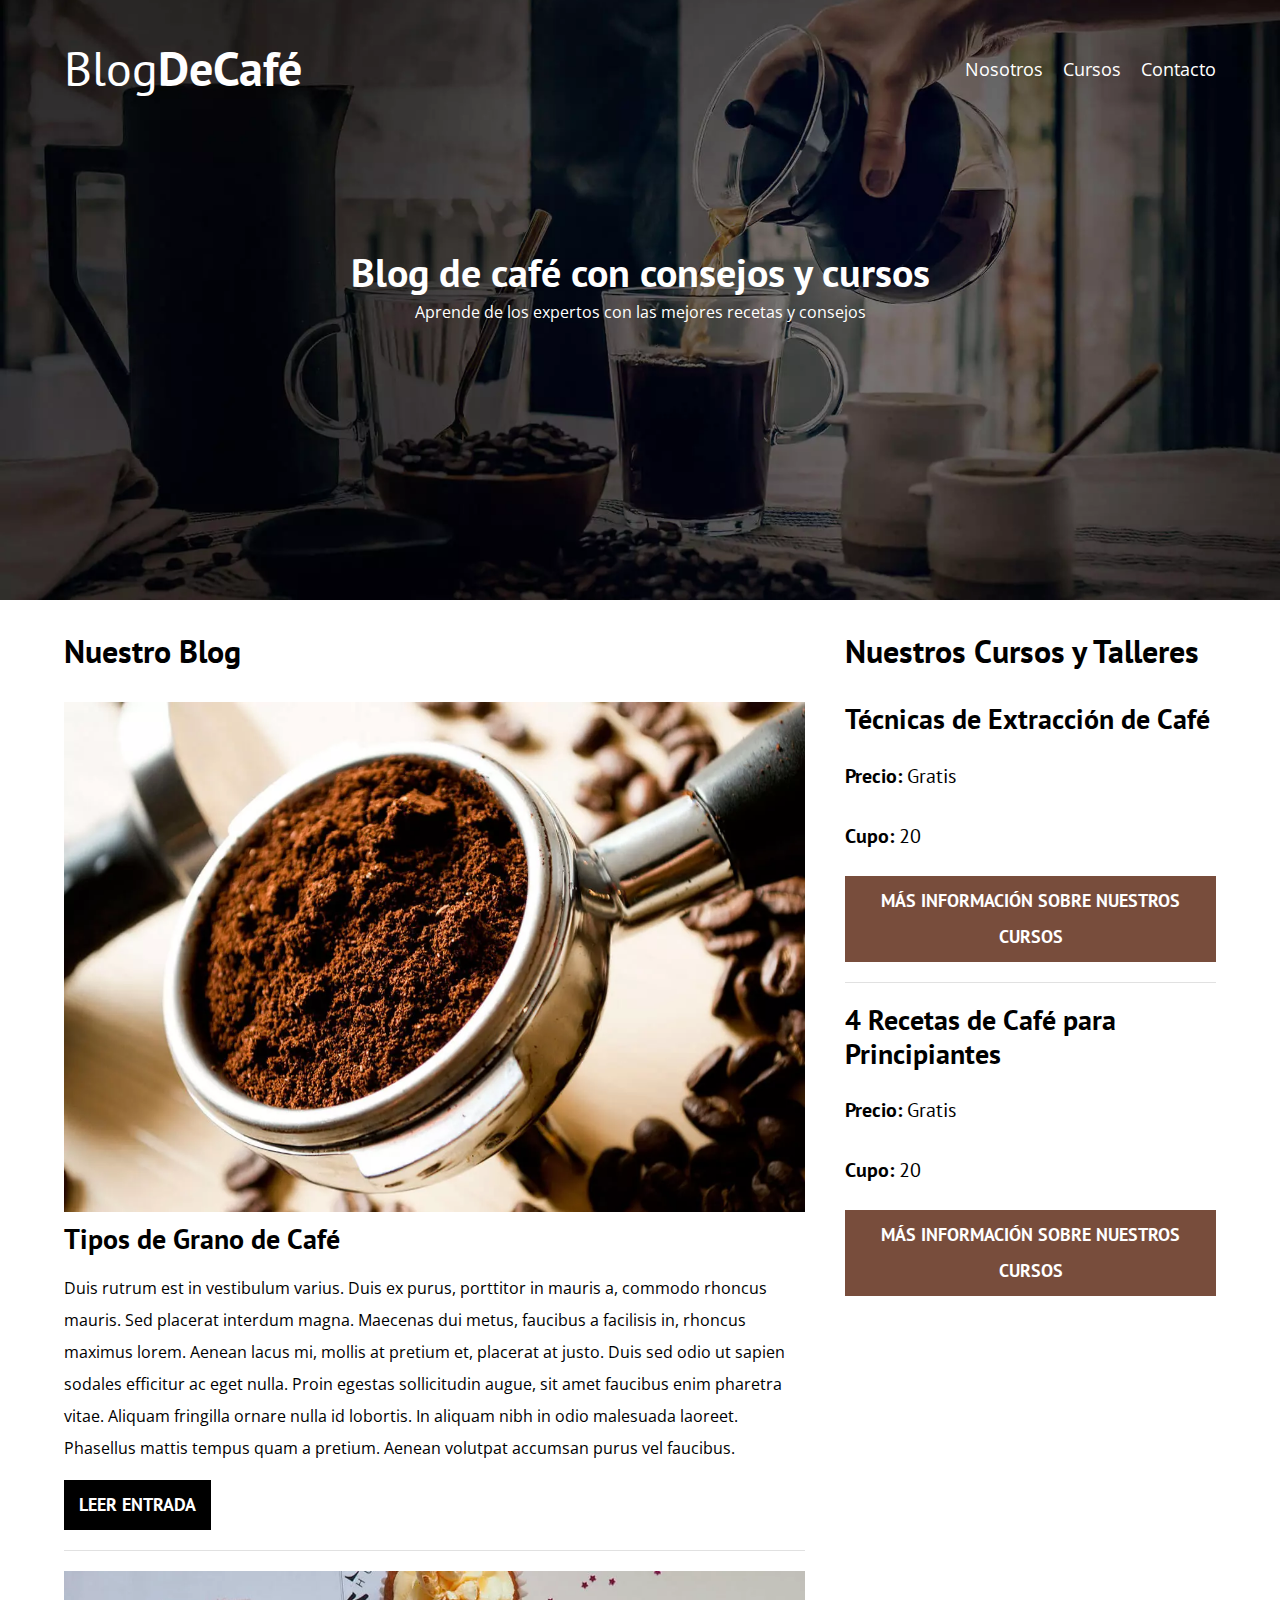
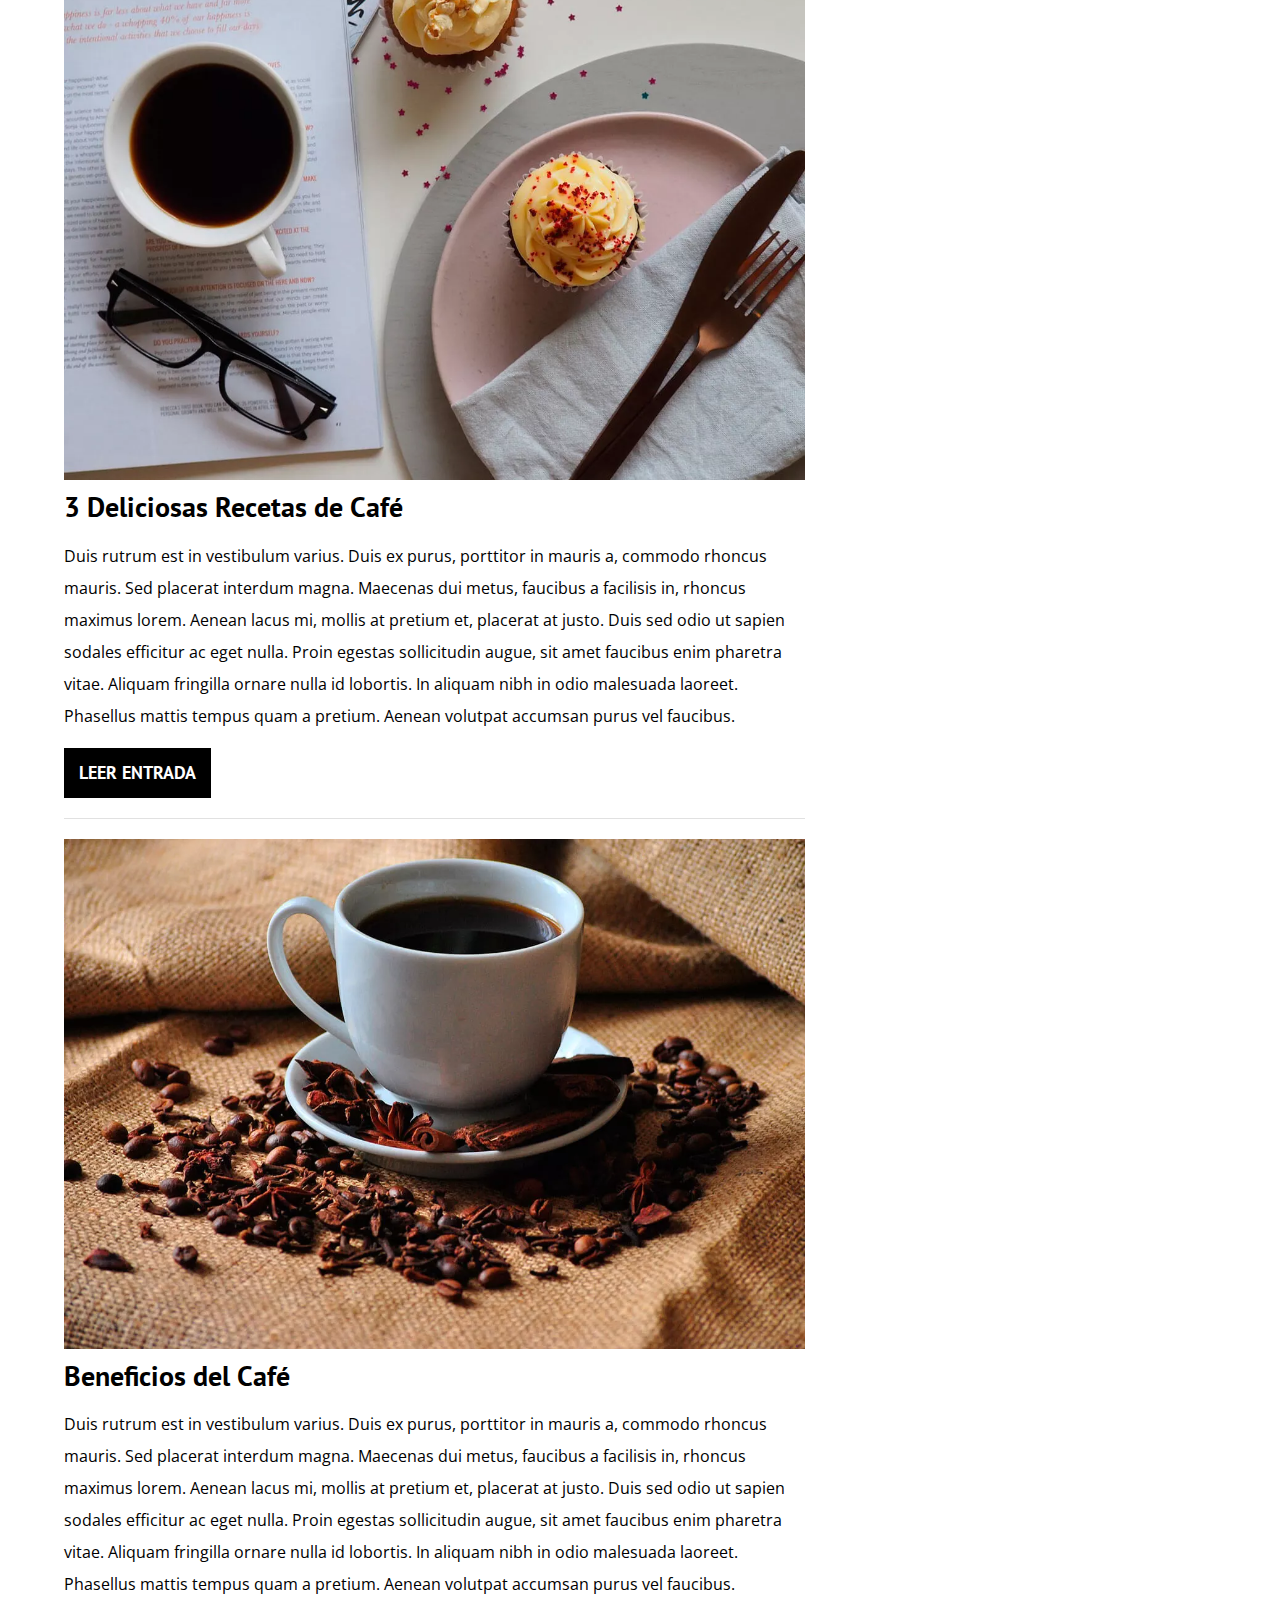
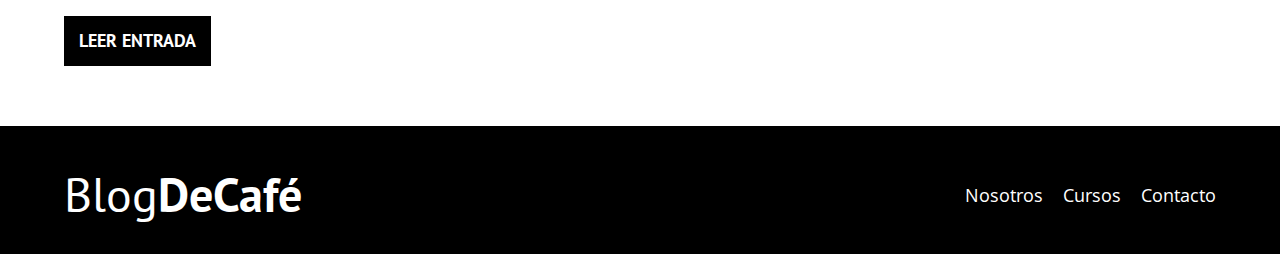
<file: index.html>
<!DOCTYPE html>
<html lang="en">
    <head>
        <meta charset="UTF-8" />
        <meta
            name="viewport"
            content="width=device-width, user-scalable=no, initial-scale=1.0, maximum-scale=1.0, minimum-scale=1.0"
        />
        <meta http-equiv="X-UA-Compatible" content="ie=edge" />
        <meta name="description" content="Página Web de Blog de Café">
        <title>Blog de Café</title>


        <link rel="preconnect" href="https://fonts.googleapis.com" />
        <link rel="preconnect" href="https://fonts.gstatic.com" crossorigin />
        <link
            href="https://fonts.googleapis.com/css2?family=Open+Sans&family=PT+Sans:wght@400;700&display=swap"
            rel="stylesheet"
        />
        <!-- Prefetch (cargar más rápido la siguiente página que visite el usuario) -->
        <link rel="prefetch" href="nosotros.html" as="document" />

        <!-- Preload (deben de cargarse lo más pronto posible) -->
        <link rel="preload" href="css/normalize.css" as="style" />
        <link rel="stylesheet" href="css/normalize.css" />

        <link rel="preload" href="css/styles.css" />
        <link rel="stylesheet" href="css/styles.css" />
    </head>
    <body>
        <header class="header">
            <div class="contenedor">
                <div class="barra">
                    <a class="logo" href="index.html">
                        <h1 class="logo__nombre no-margin text-center">
                            Blog<span class="logo__bold">DeCafé</span>
                        </h1>
                    </a>

                    <div class="navegacion">
                        <a href="nosotros.html" class="navegacion__enlace"
                            >Nosotros</a
                        >
                        <a href="cursos.html" class="navegacion__enlace"
                            >Cursos</a
                        >
                        <a href="contacto.html" class="navegacion__enlace"
                            >Contacto</a
                        >
                    </div>
                </div>
            </div>

            <div class="header__texto">
                <h2 class="no-margin">Blog de café con consejos y cursos</h2>
                <p class="no-margin">
                    Aprende de los expertos con las mejores recetas y consejos
                </p>
            </div>
        </header>

        <div class="contenedor contenido-principal">
            <main class="blog">
                <h3>Nuestro Blog</h3>
                <article class="entrada">
                    <div class="entrada__imagen">
                        <picture>
                            <source
                                loading="lazy"
                                srcset="img/blog1.webp"
                                type="image/webp"
                            />
                            <img
                                loading="lazy"
                                src="img/blog1.jpg"
                                alt="entrada blog"
                            />
                        </picture>
                    </div>

                    <div class="entrada__contenido">
                        <h4 class="no-margin">Tipos de Grano de Café</h4>
                        <p>
                            Duis rutrum est in vestibulum varius. Duis ex purus,
                            porttitor in mauris a, commodo rhoncus mauris. Sed
                            placerat interdum magna. Maecenas dui metus,
                            faucibus a facilisis in, rhoncus maximus lorem.
                            Aenean lacus mi, mollis at pretium et, placerat at
                            justo. Duis sed odio ut sapien sodales efficitur ac
                            eget nulla. Proin egestas sollicitudin augue, sit
                            amet faucibus enim pharetra vitae. Aliquam fringilla
                            ornare nulla id lobortis. In aliquam nibh in odio
                            malesuada laoreet. Phasellus mattis tempus quam a
                            pretium. Aenean volutpat accumsan purus vel
                            faucibus.
                        </p>
                        <a href="entrada.html" class="button button--primario"
                            >Leer Entrada</a
                        >
                    </div>
                </article>
                <!--entrada-->

                <article class="entrada">
                    <div class="entrada__imagen">
                        <picture>
                            <source
                                loading="lazy"
                                srcset="img/blog2.webp"
                                type="image/webp"
                            />
                            <img
                                loading="lazy"
                                src="img/blog2.jpg"
                                alt="entrada blog"
                            />
                        </picture>
                    </div>

                    <div class="entrada__contenido">
                        <h4 class="no-margin">3 Deliciosas Recetas de Café</h4>
                        <p>
                            Duis rutrum est in vestibulum varius. Duis ex purus,
                            porttitor in mauris a, commodo rhoncus mauris. Sed
                            placerat interdum magna. Maecenas dui metus,
                            faucibus a facilisis in, rhoncus maximus lorem.
                            Aenean lacus mi, mollis at pretium et, placerat at
                            justo. Duis sed odio ut sapien sodales efficitur ac
                            eget nulla. Proin egestas sollicitudin augue, sit
                            amet faucibus enim pharetra vitae. Aliquam fringilla
                            ornare nulla id lobortis. In aliquam nibh in odio
                            malesuada laoreet. Phasellus mattis tempus quam a
                            pretium. Aenean volutpat accumsan purus vel
                            faucibus.
                        </p>
                        <a href="entrada.html" class="button button--primario"
                            >Leer Entrada</a
                        >
                    </div>
                </article>
                <!--entrada-->

                <article class="entrada">
                    <div class="entrada__imagen">
                        <picture>
                            <source
                                loading="lazy"
                                srcset="img/blog3.webp"
                                type="image/webp"
                            />
                            <img
                                loading="lazy"
                                src="img/blog3.jpg"
                                alt="entrada blog"
                            />
                        </picture>
                    </div>

                    <div class="entrada__contenido">
                        <h4 class="no-margin">Beneficios del Café</h4>
                        <p>
                            Duis rutrum est in vestibulum varius. Duis ex purus,
                            porttitor in mauris a, commodo rhoncus mauris. Sed
                            placerat interdum magna. Maecenas dui metus,
                            faucibus a facilisis in, rhoncus maximus lorem.
                            Aenean lacus mi, mollis at pretium et, placerat at
                            justo. Duis sed odio ut sapien sodales efficitur ac
                            eget nulla. Proin egestas sollicitudin augue, sit
                            amet faucibus enim pharetra vitae. Aliquam fringilla
                            ornare nulla id lobortis. In aliquam nibh in odio
                            malesuada laoreet. Phasellus mattis tempus quam a
                            pretium. Aenean volutpat accumsan purus vel
                            faucibus.
                        </p>
                        <a href="entrada.html" class="button button--primario"
                            >Leer Entrada</a
                        >
                    </div>
                </article>
                <!--entrada-->
            </main>

            <aside class="sidebar">
                <h3>Nuestros Cursos y Talleres</h3>
                <ul class="cursos no-padding">
                    <li class="widget-curso">
                        <h4 class="no-margin">
                            Técnicas de Extracción de Café
                        </h4>
                        <p class="widget-curso__label">
                            Precio:
                            <span class="widget-curso__info">Gratis</span>
                        </p>
                        <p class="widget-curso__label">
                            Cupo:
                            <span class="widget-curso__info">20</span>
                        </p>
                        <a href="entrada.html" class="button button--secundario"
                            >Más Información sobre nuestros cursos</a
                        >
                    </li>

                    <li class="widget-curso">
                        <h4 class="no-margin">
                            4 Recetas de Café para Principiantes
                        </h4>
                        <p class="widget-curso__label">
                            Precio:
                            <span class="widget-curso__info">Gratis</span>
                        </p>
                        <p class="widget-curso__label">
                            Cupo:
                            <span class="widget-curso__info">20</span>
                        </p>
                        <a href="entrada.html" class="button button--secundario"
                            >Más Información sobre nuestros cursos</a
                        >
                    </li>
                </ul>
            </aside>
        </div>

        <footer class="footer">
            <div class="contenedor">
                <div class="barra">
                    <a class="logo" href="index.html">
                        <h1 class="logo__nombre no-margin text-center">
                            Blog<span class="logo__bold">DeCafé</span>
                        </h1>
                    </a>

                    <div class="navegacion">
                        <a href="nosotros.html" class="navegacion__enlace"
                            >Nosotros</a
                        >
                        <a href="cursos.html" class="navegacion__enlace"
                            >Cursos</a
                        >
                        <a href="contacto.html" class="navegacion__enlace"
                            >Contacto</a
                        >
                    </div>
                </div>
            </div>
        </footer>

        <script src="js/modernizr.js"></script>
    </body>
</html>
</file>
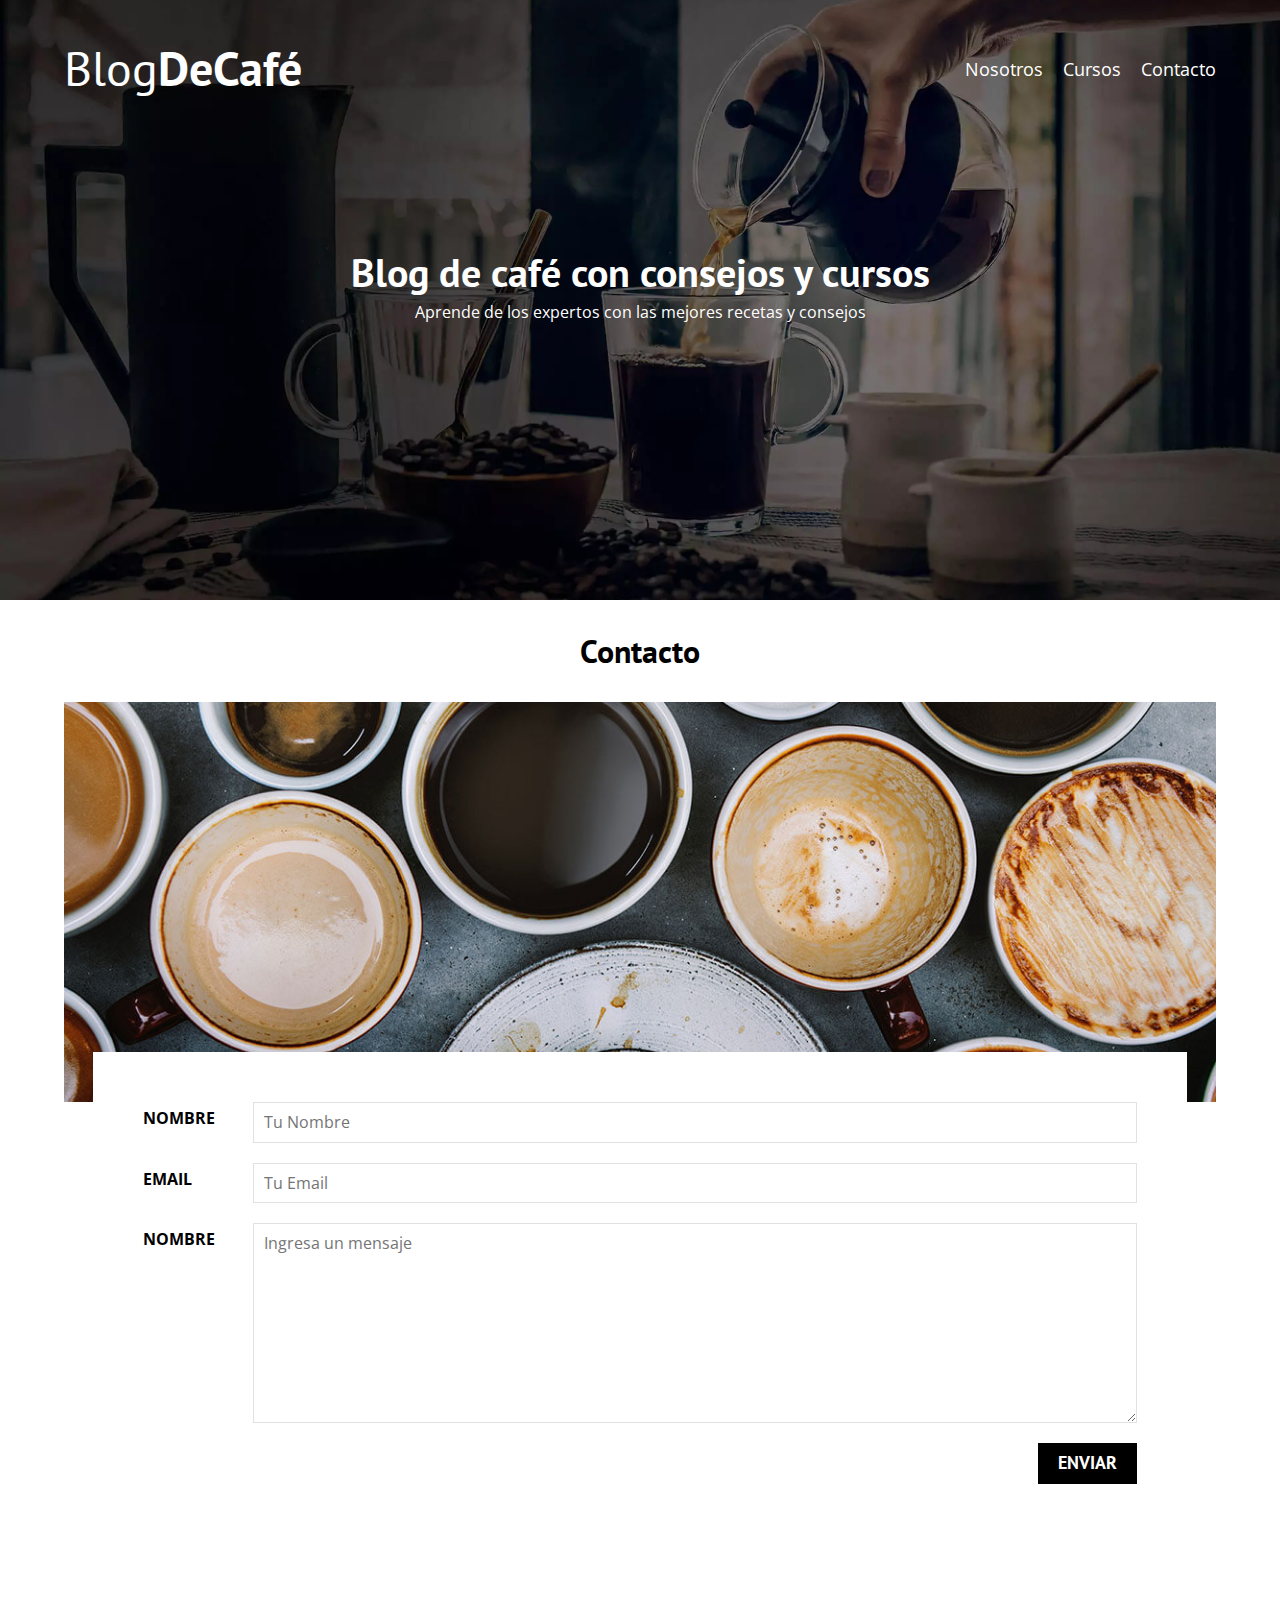
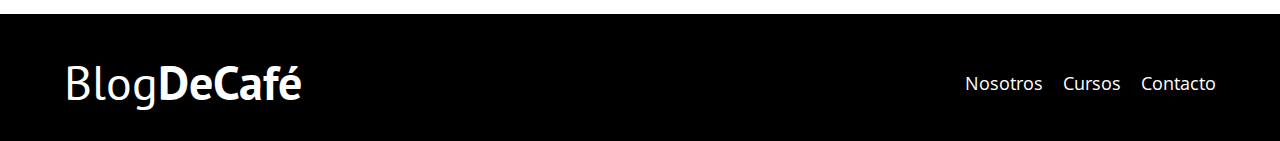
<file: contacto.html>
<!DOCTYPE html>
<html lang="en">
    <head>
        <meta charset="UTF-8" />
        <meta
            name="viewport"
            content="width=device-width, user-scalable=no, initial-scale=1.0, maximum-scale=1.0, minimum-scale=1.0"
        />
        <meta http-equiv="X-UA-Compatible" content="ie=edge" />
        <title>Blog de Café - Contacto</title>
        <link rel="preconnect" href="https://fonts.googleapis.com" />
        <link rel="preconnect" href="https://fonts.gstatic.com" crossorigin />
        <link
            href="https://fonts.googleapis.com/css2?family=Open+Sans&family=PT+Sans:wght@400;700&display=swap"
            rel="stylesheet"
        />
        <link rel="stylesheet" href="css/normalize.css" />
        <link rel="stylesheet" href="css/styles.css" />
    </head>
    <body>
        <header class="header">
            <div class="contenedor">
                <div class="barra">
                    <a class="logo" href="index.html">
                        <h1 class="logo__nombre no-margin text-center">
                            Blog<span class="logo__bold">DeCafé</span>
                        </h1>
                    </a>

                    <div class="navegacion">
                        <a href="nosotros.html" class="navegacion__enlace"
                            >Nosotros</a
                        >
                        <a href="cursos.html" class="navegacion__enlace"
                            >Cursos</a
                        >
                        <a href="contacto.html" class="navegacion__enlace"
                            >Contacto</a
                        >
                    </div>
                </div>
            </div>

            <div class="header__texto">
                <h2 class="no-margin">Blog de café con consejos y cursos</h2>
                <p class="no-margin">
                    Aprende de los expertos con las mejores recetas y consejos
                </p>
            </div>
        </header>

        <main class="contenedor">
            <h3 class="text-center">Contacto</h3>
            <div class="contacto-bg"></div>

            <form class="formulario">
                <div class="campo">
                    <label class="campo__label" for="nombre">Nombre</label>
                    <input
                        class="campo__field"
                        id="nombre"
                        type="text"
                        placeholder="Tu Nombre"
                    />
                </div>

                <div class="campo">
                    <label class="campo__label" for="email">Email</label>
                    <input
                        class="campo__field"
                        id="email"
                        type="email"
                        placeholder="Tu Email"
                    />
                </div>

                <div class="campo">
                    <label class="campo__label" for="mensaje">Nombre</label>
                    <textarea
                        id="mensaje"
                        class="campo__field campo__field--textarea"
                        placeholder="Ingresa un mensaje"
                    ></textarea>
                </div>

                <div class="campo derecha">
                    <input
                        class="button button--primario"
                        type="submit"
                        value="Enviar"
                    />
                </div>
            </form>
        </main>

        <footer class="footer">
            <div class="contenedor">
                <div class="barra">
                    <a class="logo" href="index.html">
                        <h1 class="logo__nombre no-margin text-center">
                            Blog<span class="logo__bold">DeCafé</span>
                        </h1>
                    </a>

                    <div class="navegacion">
                        <a href="nosotros.html" class="navegacion__enlace"
                            >Nosotros</a
                        >
                        <a href="cursos.html" class="navegacion__enlace"
                            >Cursos</a
                        >
                        <a href="contacto.html" class="navegacion__enlace"
                            >Contacto</a
                        >
                    </div>
                </div>
            </div>
        </footer>

        <script src="js/modernizr.js"></script>
    </body>
</html>
</file>
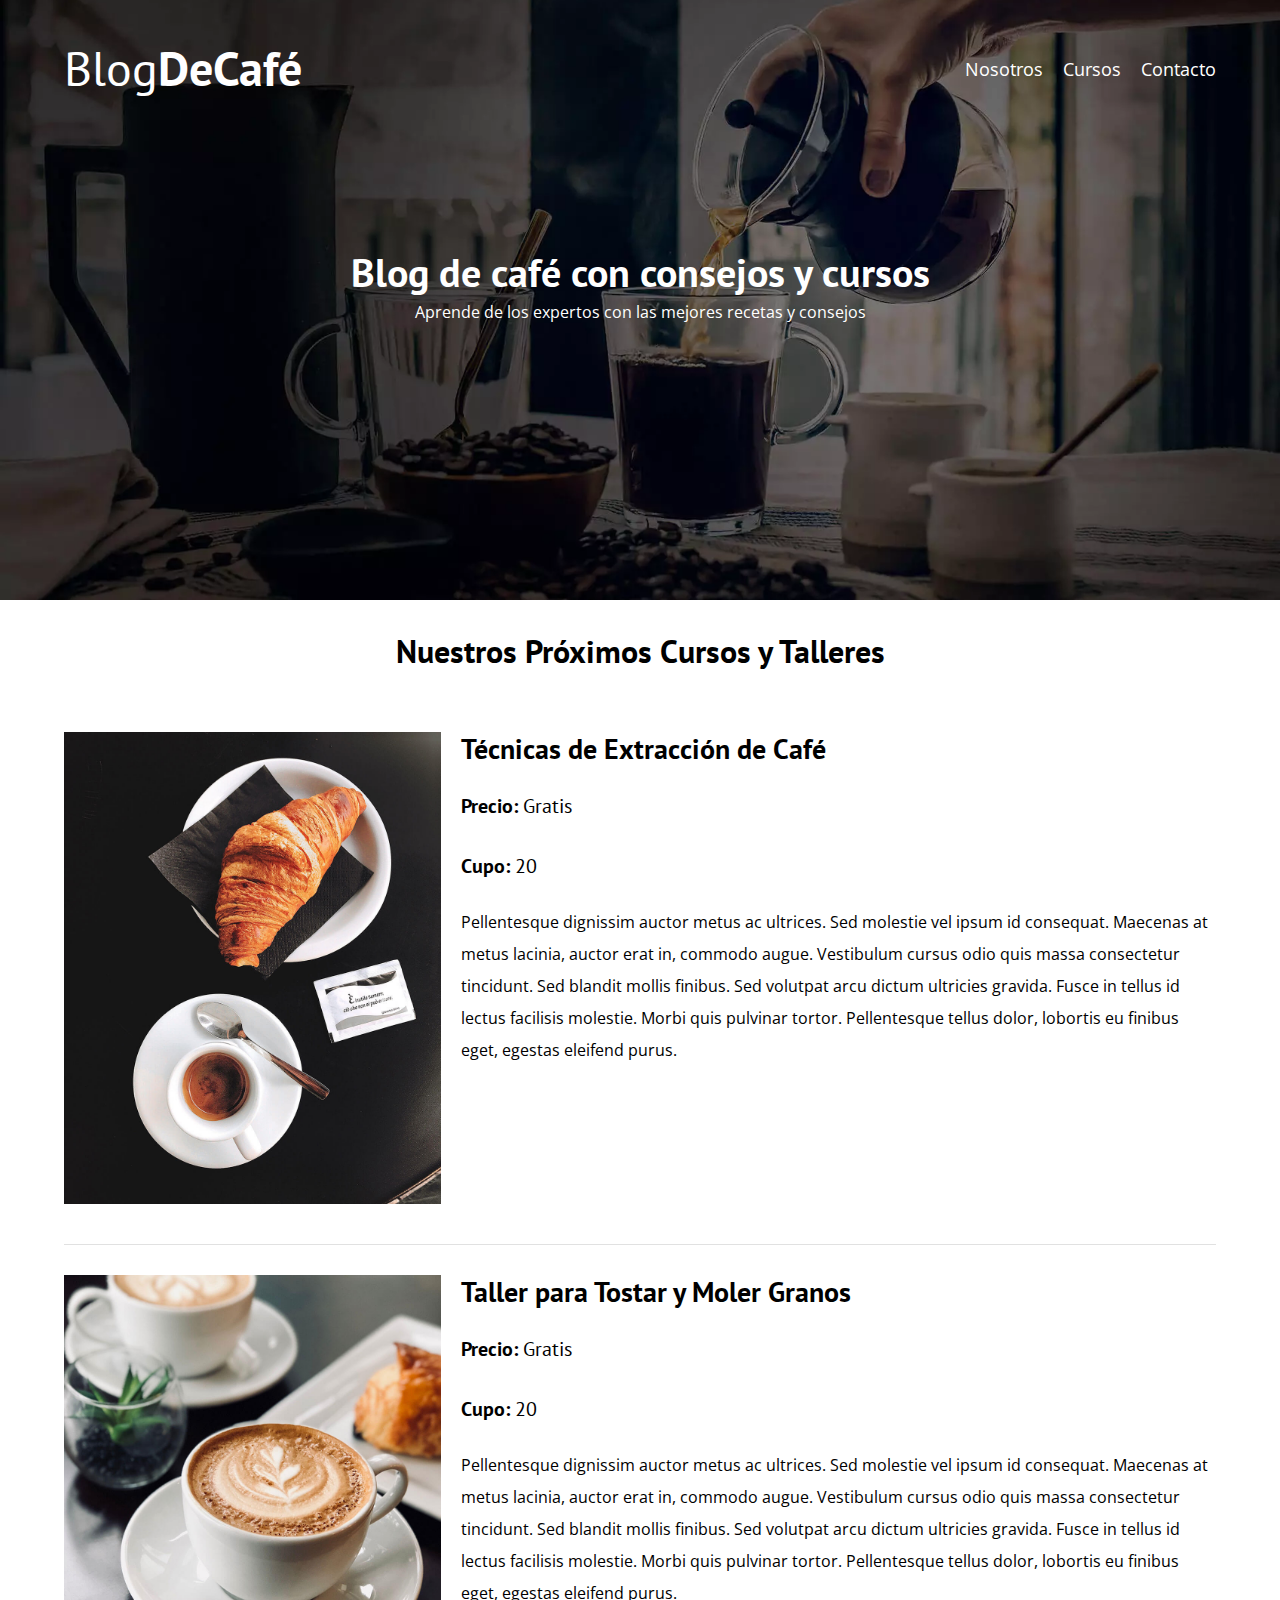
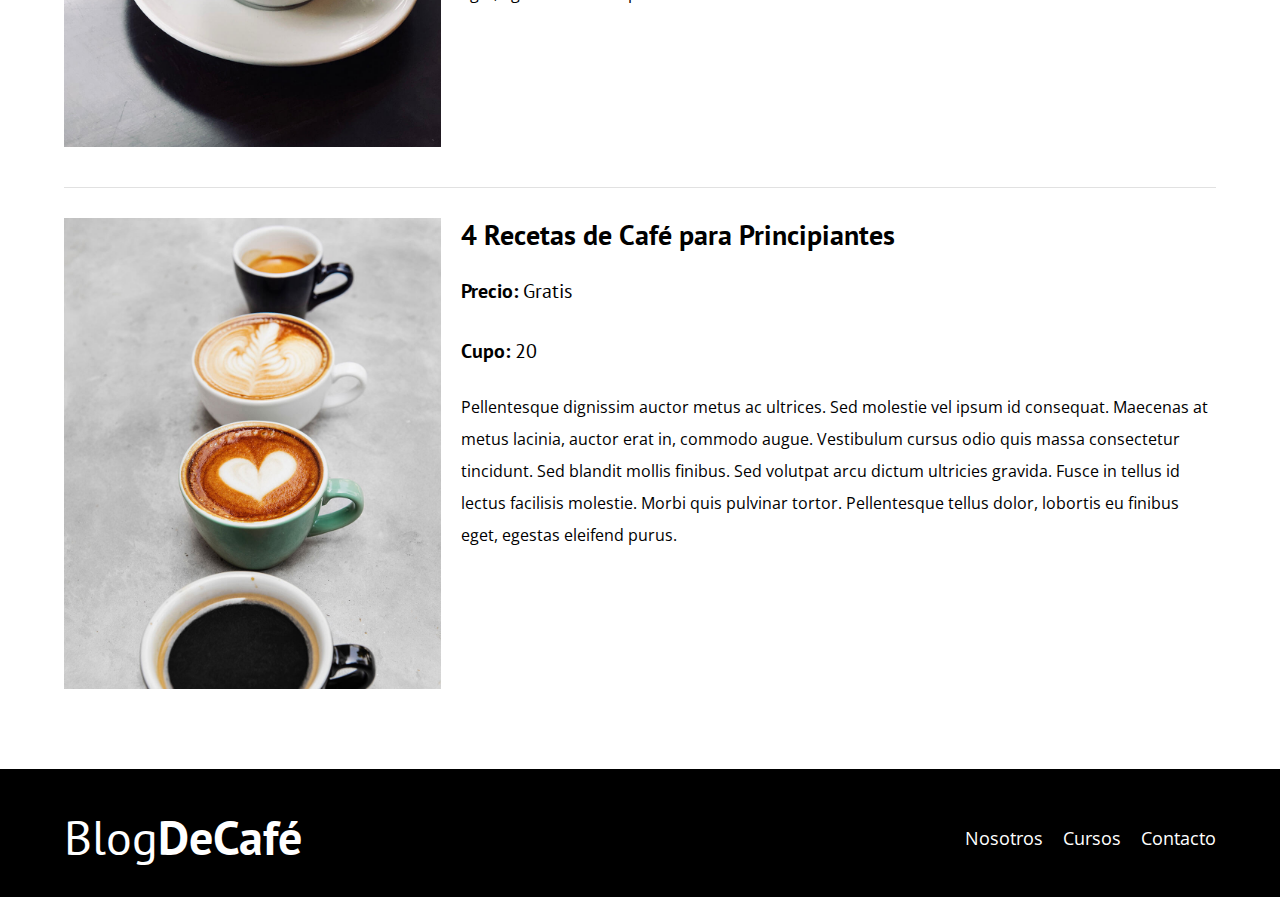
<file: cursos.html>
<!DOCTYPE html>
<html lang="en">
    <head>
        <meta charset="UTF-8" />
        <meta
            name="viewport"
            content="width=device-width, user-scalable=no, initial-scale=1.0, maximum-scale=1.0, minimum-scale=1.0"
        />
        <meta http-equiv="X-UA-Compatible" content="ie=edge" />
        <title>Blog de Café - Cursos</title>
        <link rel="preconnect" href="https://fonts.googleapis.com" />
        <link rel="preconnect" href="https://fonts.gstatic.com" crossorigin />
        <link
            href="https://fonts.googleapis.com/css2?family=Open+Sans&family=PT+Sans:wght@400;700&display=swap"
            rel="stylesheet"
        />
        <link rel="stylesheet" href="css/normalize.css" />
        <link rel="stylesheet" href="css/styles.css" />
    </head>
    <body>
        <header class="header">
            <div class="contenedor">
                <div class="barra">
                    <a class="logo" href="index.html">
                        <h1 class="logo__nombre no-margin text-center">
                            Blog<span class="logo__bold">DeCafé</span>
                        </h1>
                    </a>

                    <div class="navegacion">
                        <a href="nosotros.html" class="navegacion__enlace"
                            >Nosotros</a
                        >
                        <a href="cursos.html" class="navegacion__enlace"
                            >Cursos</a
                        >
                        <a href="contacto.html" class="navegacion__enlace"
                            >Contacto</a
                        >
                    </div>
                </div>
            </div>

            <div class="header__texto">
                <h2 class="no-margin">Blog de café con consejos y cursos</h2>
                <p class="no-margin">
                    Aprende de los expertos con las mejores recetas y consejos
                </p>
            </div>
        </header>

        <main class="contenedor">
            <h3 class="text-center">Nuestros Próximos Cursos y Talleres</h3>
            <div class="curso">
                <div class="curso__imagen">
                    <img src="img/curso1.jpg" alt="Imagen del curso" />
                </div>

                <div class="curso__informacion">
                    <h4 class="no-margin">Técnicas de Extracción de Café</h4>
                    <p class="curso__label">
                        Precio:
                        <span class="curso__info">Gratis</span>
                    </p>
                    <p class="curso__label">
                        Cupo:
                        <span class="curso__info">20</span>
                    </p>
                    <p class="curso__descripcion">
                        Pellentesque dignissim auctor metus ac ultrices. Sed
                        molestie vel ipsum id consequat. Maecenas at metus
                        lacinia, auctor erat in, commodo augue. Vestibulum
                        cursus odio quis massa consectetur tincidunt. Sed
                        blandit mollis finibus. Sed volutpat arcu dictum
                        ultricies gravida. Fusce in tellus id lectus facilisis
                        molestie. Morbi quis pulvinar tortor. Pellentesque
                        tellus dolor, lobortis eu finibus eget, egestas eleifend
                        purus.
                    </p>
                </div>
            </div>
            <!--.curso-->

            <div class="curso">
                <div class="curso__imagen">
                    <img src="img/curso2.jpg" alt="Imagen del curso" />
                </div>

                <div class="curso__informacion">
                    <h4 class="no-margin">Taller para Tostar y Moler Granos</h4>
                    <p class="curso__label">
                        Precio:
                        <span class="curso__info">Gratis</span>
                    </p>
                    <p class="curso__label">
                        Cupo:
                        <span class="curso__info">20</span>
                    </p>
                    <p class="curso__descripcion">
                        Pellentesque dignissim auctor metus ac ultrices. Sed
                        molestie vel ipsum id consequat. Maecenas at metus
                        lacinia, auctor erat in, commodo augue. Vestibulum
                        cursus odio quis massa consectetur tincidunt. Sed
                        blandit mollis finibus. Sed volutpat arcu dictum
                        ultricies gravida. Fusce in tellus id lectus facilisis
                        molestie. Morbi quis pulvinar tortor. Pellentesque
                        tellus dolor, lobortis eu finibus eget, egestas eleifend
                        purus.
                    </p>
                </div>
            </div>
            <!--.curso-->

            <div class="curso">
                <div class="curso__imagen">
                    <img src="img/curso3.jpg" alt="Imagen del curso" />
                </div>

                <div class="curso__informacion">
                    <h4 class="no-margin">
                        4 Recetas de Café para Principiantes
                    </h4>
                    <p class="curso__label">
                        Precio:
                        <span class="curso__info">Gratis</span>
                    </p>
                    <p class="curso__label">
                        Cupo:
                        <span class="curso__info">20</span>
                    </p>
                    <p class="curso__descripcion">
                        Pellentesque dignissim auctor metus ac ultrices. Sed
                        molestie vel ipsum id consequat. Maecenas at metus
                        lacinia, auctor erat in, commodo augue. Vestibulum
                        cursus odio quis massa consectetur tincidunt. Sed
                        blandit mollis finibus. Sed volutpat arcu dictum
                        ultricies gravida. Fusce in tellus id lectus facilisis
                        molestie. Morbi quis pulvinar tortor. Pellentesque
                        tellus dolor, lobortis eu finibus eget, egestas eleifend
                        purus.
                    </p>
                </div>
            </div>
            <!--.curso-->
        </main>

        <footer class="footer">
            <div class="contenedor">
                <div class="barra">
                    <a class="logo" href="index.html">
                        <h1 class="logo__nombre no-margin text-center">
                            Blog<span class="logo__bold">DeCafé</span>
                        </h1>
                    </a>

                    <div class="navegacion">
                        <a href="nosotros.html" class="navegacion__enlace"
                            >Nosotros</a
                        >
                        <a href="cursos.html" class="navegacion__enlace"
                            >Cursos</a
                        >
                        <a href="contacto.html" class="navegacion__enlace"
                            >Contacto</a
                        >
                    </div>
                </div>
            </div>
        </footer>

        <script src="js/modernizr.js"></script>
    </body>
</html>
</file>
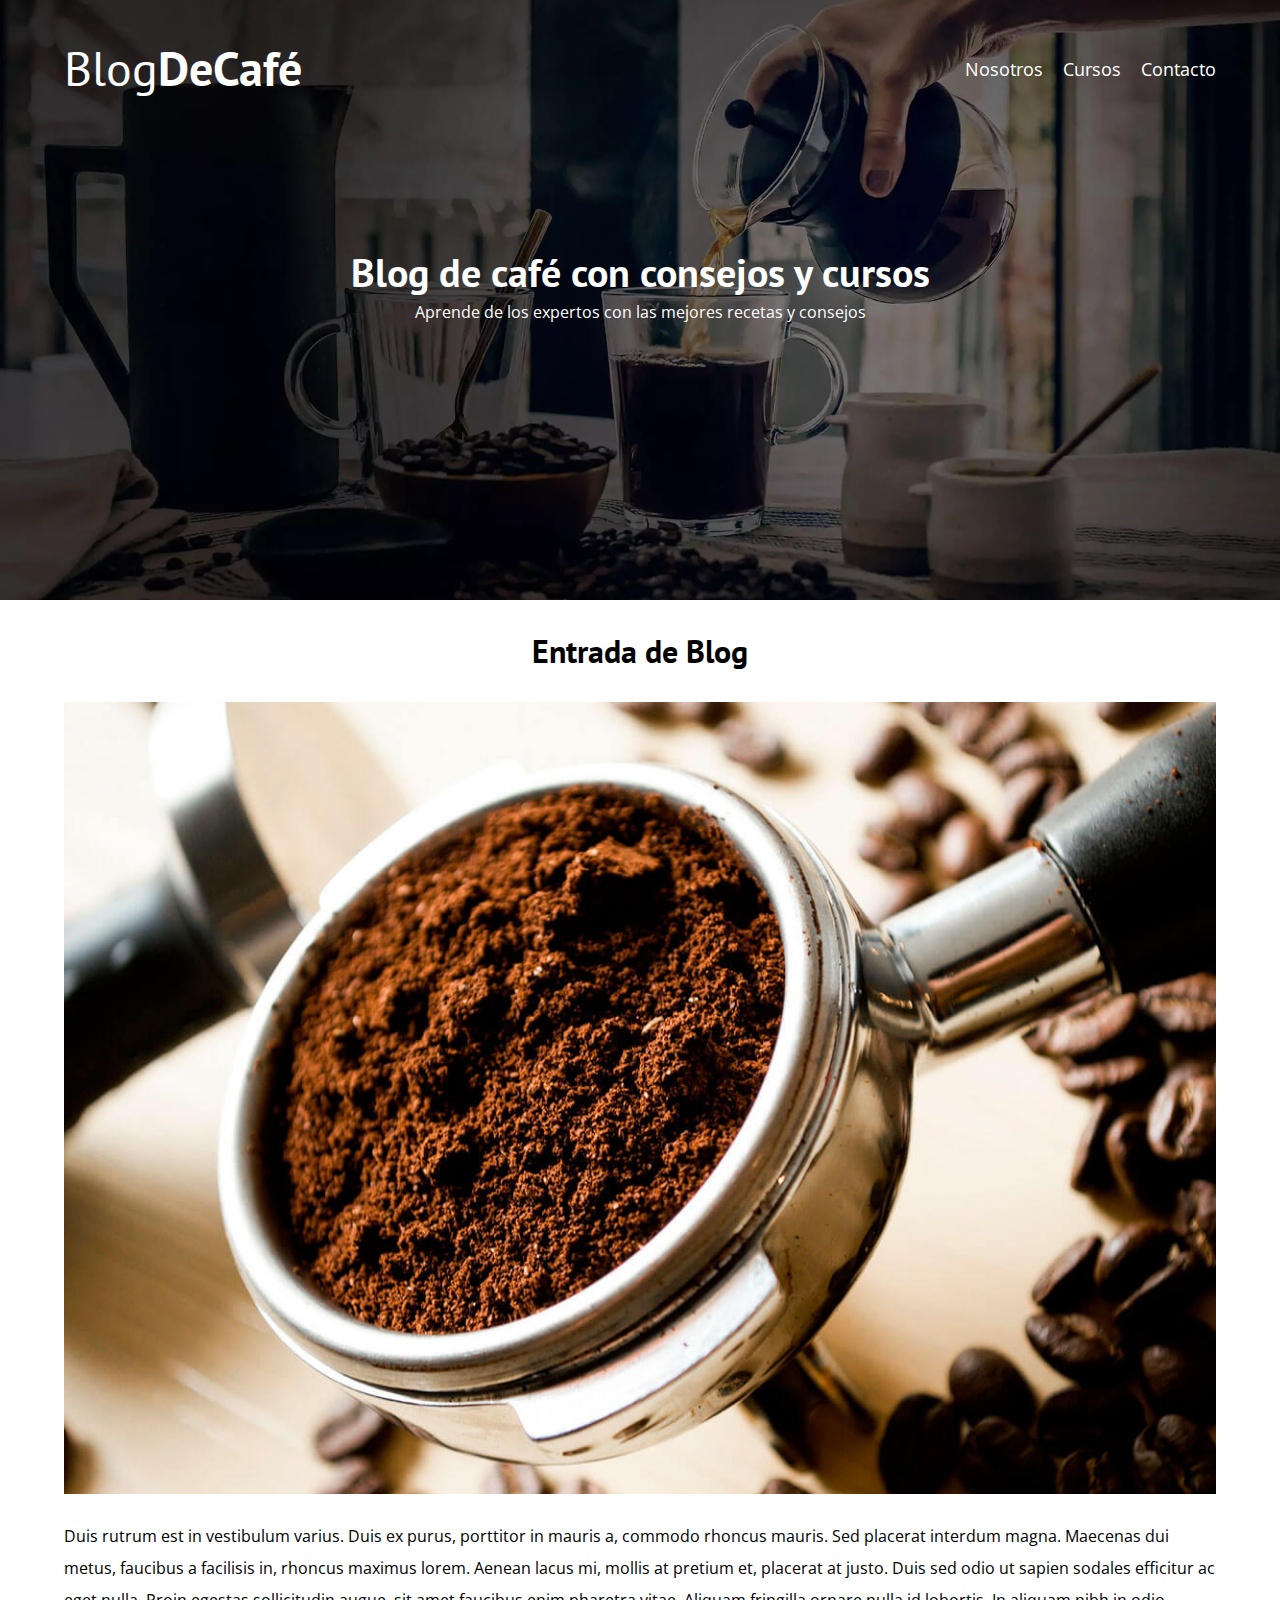
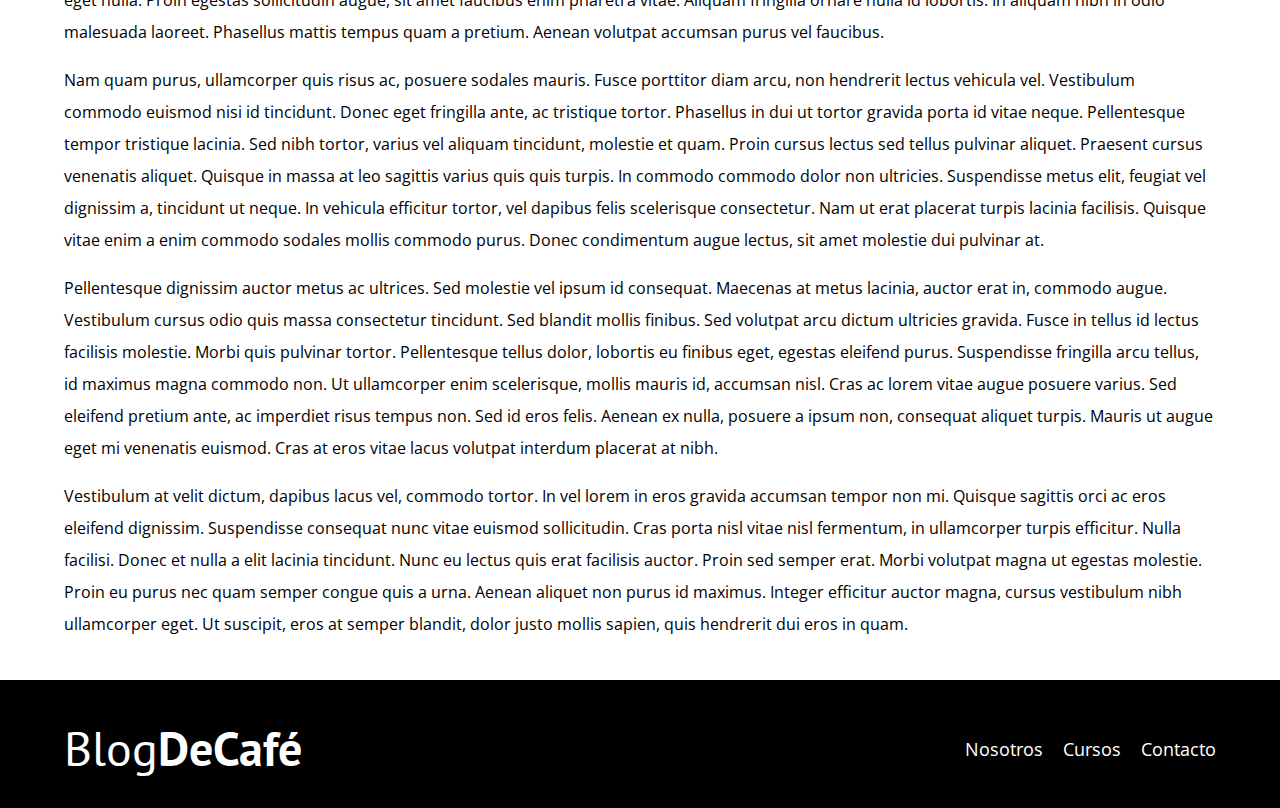
<file: entrada.html>
<!DOCTYPE html>
<html lang="en">
    <head>
        <meta charset="UTF-8" />
        <meta
            name="viewport"
            content="width=device-width, user-scalable=no, initial-scale=1.0, maximum-scale=1.0, minimum-scale=1.0"
        />
        <meta http-equiv="X-UA-Compatible" content="ie=edge" />
        <title>Blog de Café - Entrada</title>
        <link rel="preconnect" href="https://fonts.googleapis.com" />
        <link rel="preconnect" href="https://fonts.gstatic.com" crossorigin />
        <link
            href="https://fonts.googleapis.com/css2?family=Open+Sans&family=PT+Sans:wght@400;700&display=swap"
            rel="stylesheet"
        />
        <link rel="stylesheet" href="css/normalize.css" />
        <link rel="stylesheet" href="css/styles.css" />
    </head>
    <body>
        <header class="header">
            <div class="contenedor">
                <div class="barra">
                    <a class="logo" href="index.html">
                        <h1 class="logo__nombre no-margin text-center">
                            Blog<span class="logo__bold">DeCafé</span>
                        </h1>
                    </a>

                    <div class="navegacion">
                        <a href="nosotros.html" class="navegacion__enlace"
                            >Nosotros</a
                        >
                        <a href="cursos.html" class="navegacion__enlace"
                            >Cursos</a
                        >
                        <a href="contacto.html" class="navegacion__enlace"
                            >Contacto</a
                        >
                    </div>
                </div>
            </div>

            <div class="header__texto">
                <h2 class="no-margin">Blog de café con consejos y cursos</h2>
                <p class="no-margin">
                    Aprende de los expertos con las mejores recetas y consejos
                </p>
            </div>
        </header>

        <main class="contenedor">
            <h3 class="text-center">Entrada de Blog</h3>

            <img src="img/blog1.jpg" alt="imagen del blog" />
            <p>
                Duis rutrum est in vestibulum varius. Duis ex purus, porttitor
                in mauris a, commodo rhoncus mauris. Sed placerat interdum
                magna. Maecenas dui metus, faucibus a facilisis in, rhoncus
                maximus lorem. Aenean lacus mi, mollis at pretium et, placerat
                at justo. Duis sed odio ut sapien sodales efficitur ac eget
                nulla. Proin egestas sollicitudin augue, sit amet faucibus enim
                pharetra vitae. Aliquam fringilla ornare nulla id lobortis. In
                aliquam nibh in odio malesuada laoreet. Phasellus mattis tempus
                quam a pretium. Aenean volutpat accumsan purus vel faucibus.
            </p>
            <p>
                Nam quam purus, ullamcorper quis risus ac, posuere sodales
                mauris. Fusce porttitor diam arcu, non hendrerit lectus vehicula
                vel. Vestibulum commodo euismod nisi id tincidunt. Donec eget
                fringilla ante, ac tristique tortor. Phasellus in dui ut tortor
                gravida porta id vitae neque. Pellentesque tempor tristique
                lacinia. Sed nibh tortor, varius vel aliquam tincidunt, molestie
                et quam. Proin cursus lectus sed tellus pulvinar aliquet.
                Praesent cursus venenatis aliquet. Quisque in massa at leo
                sagittis varius quis quis turpis. In commodo commodo dolor non
                ultricies. Suspendisse metus elit, feugiat vel dignissim a,
                tincidunt ut neque. In vehicula efficitur tortor, vel dapibus
                felis scelerisque consectetur. Nam ut erat placerat turpis
                lacinia facilisis. Quisque vitae enim a enim commodo sodales
                mollis commodo purus. Donec condimentum augue lectus, sit amet
                molestie dui pulvinar at.
            </p>

            <p>
                Pellentesque dignissim auctor metus ac ultrices. Sed molestie
                vel ipsum id consequat. Maecenas at metus lacinia, auctor erat
                in, commodo augue. Vestibulum cursus odio quis massa consectetur
                tincidunt. Sed blandit mollis finibus. Sed volutpat arcu dictum
                ultricies gravida. Fusce in tellus id lectus facilisis molestie.
                Morbi quis pulvinar tortor. Pellentesque tellus dolor, lobortis
                eu finibus eget, egestas eleifend purus. Suspendisse fringilla
                arcu tellus, id maximus magna commodo non. Ut ullamcorper enim
                scelerisque, mollis mauris id, accumsan nisl. Cras ac lorem
                vitae augue posuere varius. Sed eleifend pretium ante, ac
                imperdiet risus tempus non. Sed id eros felis. Aenean ex nulla,
                posuere a ipsum non, consequat aliquet turpis. Mauris ut augue
                eget mi venenatis euismod. Cras at eros vitae lacus volutpat
                interdum placerat at nibh.
            </p>

            <p>
                Vestibulum at velit dictum, dapibus lacus vel, commodo tortor.
                In vel lorem in eros gravida accumsan tempor non mi. Quisque
                sagittis orci ac eros eleifend dignissim. Suspendisse consequat
                nunc vitae euismod sollicitudin. Cras porta nisl vitae nisl
                fermentum, in ullamcorper turpis efficitur. Nulla facilisi.
                Donec et nulla a elit lacinia tincidunt. Nunc eu lectus quis
                erat facilisis auctor. Proin sed semper erat. Morbi volutpat
                magna ut egestas molestie. Proin eu purus nec quam semper congue
                quis a urna. Aenean aliquet non purus id maximus. Integer
                efficitur auctor magna, cursus vestibulum nibh ullamcorper eget.
                Ut suscipit, eros at semper blandit, dolor justo mollis sapien,
                quis hendrerit dui eros in quam.
            </p>
        </main>

        <footer class="footer">
            <div class="contenedor">
                <div class="barra">
                    <a class="logo" href="index.html">
                        <h1 class="logo__nombre no-margin text-center">
                            Blog<span class="logo__bold">DeCafé</span>
                        </h1>
                    </a>

                    <div class="navegacion">
                        <a href="nosotros.html" class="navegacion__enlace"
                            >Nosotros</a
                        >
                        <a href="cursos.html" class="navegacion__enlace"
                            >Cursos</a
                        >
                        <a href="contacto.html" class="navegacion__enlace"
                            >Contacto</a
                        >
                    </div>
                </div>
            </div>
        </footer>

        <script src="js/modernizr.js"></script>
    </body>
</html>
</file>
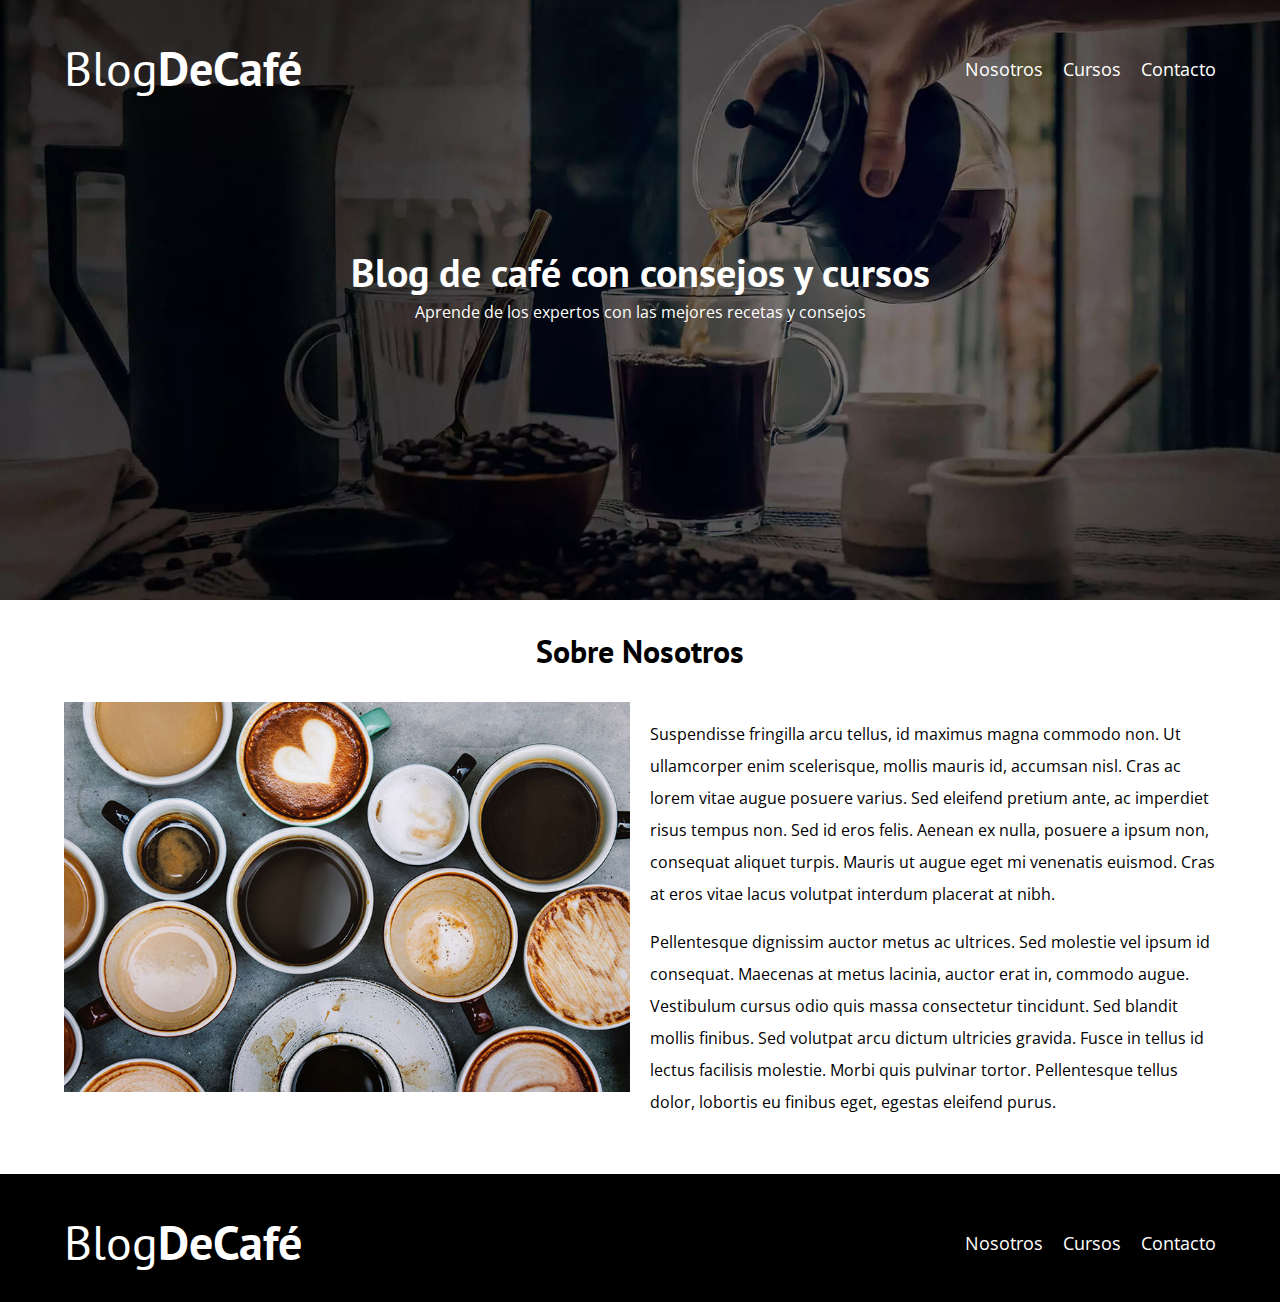
<file: nosotros.html>
<!DOCTYPE html>
<html lang="en">
    <head>
        <meta charset="UTF-8" />
        <meta
            name="viewport"
            content="width=device-width, user-scalable=no, initial-scale=1.0, maximum-scale=1.0, minimum-scale=1.0"
        />
        <meta http-equiv="X-UA-Compatible" content="ie=edge" />
        <title>Blog de Café - Nosotros</title>
        <link rel="preconnect" href="https://fonts.googleapis.com" />
        <link rel="preconnect" href="https://fonts.gstatic.com" crossorigin />
        <link
            href="https://fonts.googleapis.com/css2?family=Open+Sans&family=PT+Sans:wght@400;700&display=swap"
            rel="stylesheet"
        />
        <link rel="stylesheet" href="css/normalize.css" />
        <link rel="stylesheet" href="css/styles.css" />
    </head>
    <body>
        <header class="header">
            <div class="contenedor">
                <div class="barra">
                    <a class="logo" href="index.html">
                        <h1 class="logo__nombre no-margin text-center">
                            Blog<span class="logo__bold">DeCafé</span>
                        </h1>
                    </a>

                    <div class="navegacion">
                        <a href="nosotros.html" class="navegacion__enlace"
                            >Nosotros</a
                        >
                        <a href="cursos.html" class="navegacion__enlace"
                            >Cursos</a
                        >
                        <a href="contacto.html" class="navegacion__enlace"
                            >Contacto</a
                        >
                    </div>
                </div>
            </div>

            <div class="header__texto">
                <h2 class="no-margin">Blog de café con consejos y cursos</h2>
                <p class="no-margin">
                    Aprende de los expertos con las mejores recetas y consejos
                </p>
            </div>
        </header>

        <main class="contenedor">
            <h3 class="text-center">Sobre Nosotros</h3>

            <div class="sobre-nosotros">
                <div class="sobre-nosotros__imagen">
                    <img src="img/nosotros.jpg" alt="imagen nosotros" />
                </div>

                <div class="sobre-nosotros__texto">
                    <p>
                        Suspendisse fringilla arcu tellus, id maximus magna
                        commodo non. Ut ullamcorper enim scelerisque, mollis
                        mauris id, accumsan nisl. Cras ac lorem vitae augue
                        posuere varius. Sed eleifend pretium ante, ac imperdiet
                        risus tempus non. Sed id eros felis. Aenean ex nulla,
                        posuere a ipsum non, consequat aliquet turpis. Mauris ut
                        augue eget mi venenatis euismod. Cras at eros vitae
                        lacus volutpat interdum placerat at nibh.
                    </p>
                    <p>
                        Pellentesque dignissim auctor metus ac ultrices. Sed
                        molestie vel ipsum id consequat. Maecenas at metus
                        lacinia, auctor erat in, commodo augue. Vestibulum
                        cursus odio quis massa consectetur tincidunt. Sed
                        blandit mollis finibus. Sed volutpat arcu dictum
                        ultricies gravida. Fusce in tellus id lectus facilisis
                        molestie. Morbi quis pulvinar tortor. Pellentesque
                        tellus dolor, lobortis eu finibus eget, egestas eleifend
                        purus.
                    </p>
                </div>
            </div>
        </main>

        <footer class="footer">
            <div class="contenedor">
                <div class="barra">
                    <a class="logo" href="index.html">
                        <h1 class="logo__nombre no-margin text-center">
                            Blog<span class="logo__bold">DeCafé</span>
                        </h1>
                    </a>

                    <div class="navegacion">
                        <a href="nosotros.html" class="navegacion__enlace"
                            >Nosotros</a
                        >
                        <a href="cursos.html" class="navegacion__enlace"
                            >Cursos</a
                        >
                        <a href="contacto.html" class="navegacion__enlace"
                            >Contacto</a
                        >
                    </div>
                </div>
            </div>
        </footer>

        <script src="js/modernizr.js"></script>
    </body>
</html>
</file>
<file: css/styles.css>
:root {
    --fuenteHeading: 'PT Sans', sans-serif;
    --fuenteParrafos: 'Open Sans', sans-serif;

    --primario: #784d3c;
    --gris: #e1e1e1;
    --blanco: #fff;
    --negro: #000;
}

html {
    box-sizing: border-box;
    font-size: 62.5%;
}

*,
*:before,
*:after {
    box-sizing: inherit;
}

body {
    font-family: var(--fuenteParrafos);
    font-size: 1.6rem;
    line-height: 2;
}

/* Utilidades */
.button {
    display: block;
    font-family: var(--fuenteHeading);
    color: var(--blanco);
    text-align: center;
    padding: 0.7rem 1.5rem;
    font-size: 1.8rem;
    text-transform: uppercase;
    font-weight: 700;
    margin-bottom: 2rem;
    border: none;
    cursor: pointer;
    transition: background-color 0.3s ease;
}

@media (min-width: 768px) {
    .button {
        display: inline-block;
    }
}

.button--primario {
    background-color: var(--negro);
}

.button--primario:hover {
    background-color: var(--primario);
}

.button--secundario {
    background-color: var(--primario);
}
.button--secundario:hover {
    background-color: var(--negro);
}

/*Globales*/
.contenedor {
    /*max-width: 120rem;*/
    /*width: 90%;*/
    width: min(90%, 120rem); /* 120rem = max-width */
    margin: 0 auto;
}

a {
    text-decoration: none;
}

h1,
h2,
h3,
h4 {
    font-family: var(--fuenteHeading);
    line-height: 1.2;
}

h1 {
    font-size: 4.8rem;
}

h2 {
    font-size: 4rem;
}

h3 {
    font-size: 3.2rem;
}

h4 {
    font-size: 2.8rem;
}

img {
    max-width: 100%;
}

.no-margin {
    margin: 0;
}

.no-padding {
    padding: 0;
}

.text-center {
    text-align: center;
}

/* Header */
/* Si el navegador soporta webp */
.webp .header {
    background-image: url('../img/banner.webp');
}

/* Si es que no soporta */
.no-webp .header {
    background-image: url('../img/banner.jpg');
}

.header {
    height: 60rem;
    background-repeat: no-repeat;
    background-size: cover;
    background-position: center center;
}

.header__texto {
    text-align: center;
    color: var(--blanco);
    margin-top: 5rem;
}

@media (min-width: 768px) {
    .header__texto {
        margin-top: 15rem;
    }
}

.barra {
    padding-top: 4rem;
}

@media (min-width: 768px) {
    .barra {
        display: flex;
        justify-content: space-between;
        align-items: center;
    }
}

.logo {
    color: var(--blanco);
}

.logo__nombre {
    font-weight: 400;
}

.logo__bold {
    font-weight: 700;
}

/* Navegación */
@media (min-width: 768px) {
    .navegacion {
        display: flex;
        gap: 2rem;
    }
}

.navegacion__enlace {
    display: block;
    text-align: center;
    color: var(--blanco);
    font-size: 1.8rem;
    transition: opacity 0.3s ease;
}

.navegacion__enlace:hover {
    opacity: 0.5;
}

/* Contenido principal */
@media (min-width: 768px) {
    .contenido-principal {
        display: grid;
        grid-template-columns: 2fr 1fr;
        column-gap: 4rem;
    }
}

.entrada,
.widget-curso {
    border-bottom: 1px solid var(--gris);
    margin-bottom: 2rem;
}

.entrada:last-of-type,
.widget-curso:last-of-type {
    border: none;
    margin: 0;
}

/* Cursos */
.cursos {
    list-style: none;
}

.widget-curso__label,
.curso__label {
    font-family: var(--fuenteHeading);
    font-weight: 700;
}

.widget-curso__info,
.curso__info {
    font-weight: 400;
}

.widget-curso__label,
.curso__label,
.widget-curso__info,
.curso__info {
    font-size: 2rem;
}

.curso {
    padding: 3rem 0;
    border-bottom: 1px solid var(--gris);
}

.curso:last-of-type {
    border-bottom: none;
}

@media (min-width: 768px) {
    .curso {
        display: grid;
        grid-template-columns: 1fr 2fr;
        column-gap: 2rem;
    }
}

/* Página Nosotros */
@media (min-width: 768px) {
    /* Con Flex */
    /*.sobre-nosotros {*/
    /*    display: flex;*/
    /*    !*justify-content: space-between;*!*/
    /*    gap: 2rem;*/
    /*}*/
    /*.sobre-nosotros__imagen,*/
    /*.sobre-nosotros__texto {*/
    /*    flex-basis: 50%;*/
    /*    !*flex: 0 0 calc(50% - 1rem);*!*/
    /*}*/

    /* Con Grid */
    .sobre-nosotros {
        display: grid;
        grid-template-columns: repeat(2, 1fr);
        column-gap: 2rem;
    }
}

/* Contacto */
.contacto-bg {
    background-image: url('../img/contacto.jpg');
    height: 40rem;
    background-size: cover;
    background-repeat: no-repeat;
}

/* Footer */
.footer {
    background-color: var(--negro);
    padding-bottom: 3rem;
    margin-top: 4rem;
}

.formulario {
    background-color: var(--blanco);
    margin: -5rem auto 0 auto;
    width: 95%;
    padding: 2rem;
}

@media (min-width: 768px) {
    .formulario {
        padding: 5rem;
    }
}

.campo {
    margin-bottom: 2rem;
}

@media (min-width: 768px) {
    .campo {
        display: flex;
        column-gap: 2rem;
    }
}

.campo__label {
    text-transform: uppercase;
    font-weight: 700;
    display: block;
}

@media (min-width: 768px) {
    .campo__label {
        flex: 0 0 9rem;
    }
}

.campo__field {
    width: 100%;
    border: 1px solid var(--gris);
    padding: 1rem;
}

@media (min-width: 768px) {
    .campo__field {
        flex: 1;
    }
}

.campo__field--textarea {
    height: 20rem;
}

.derecha {
    display: flex;
    flex-direction: column;
}

.derecha input {
    padding: 1rem 2rem;
}

@media (min-width: 768px) {
    .derecha {
        flex-direction: row;
        justify-content: flex-end;
    }
}
</file>
